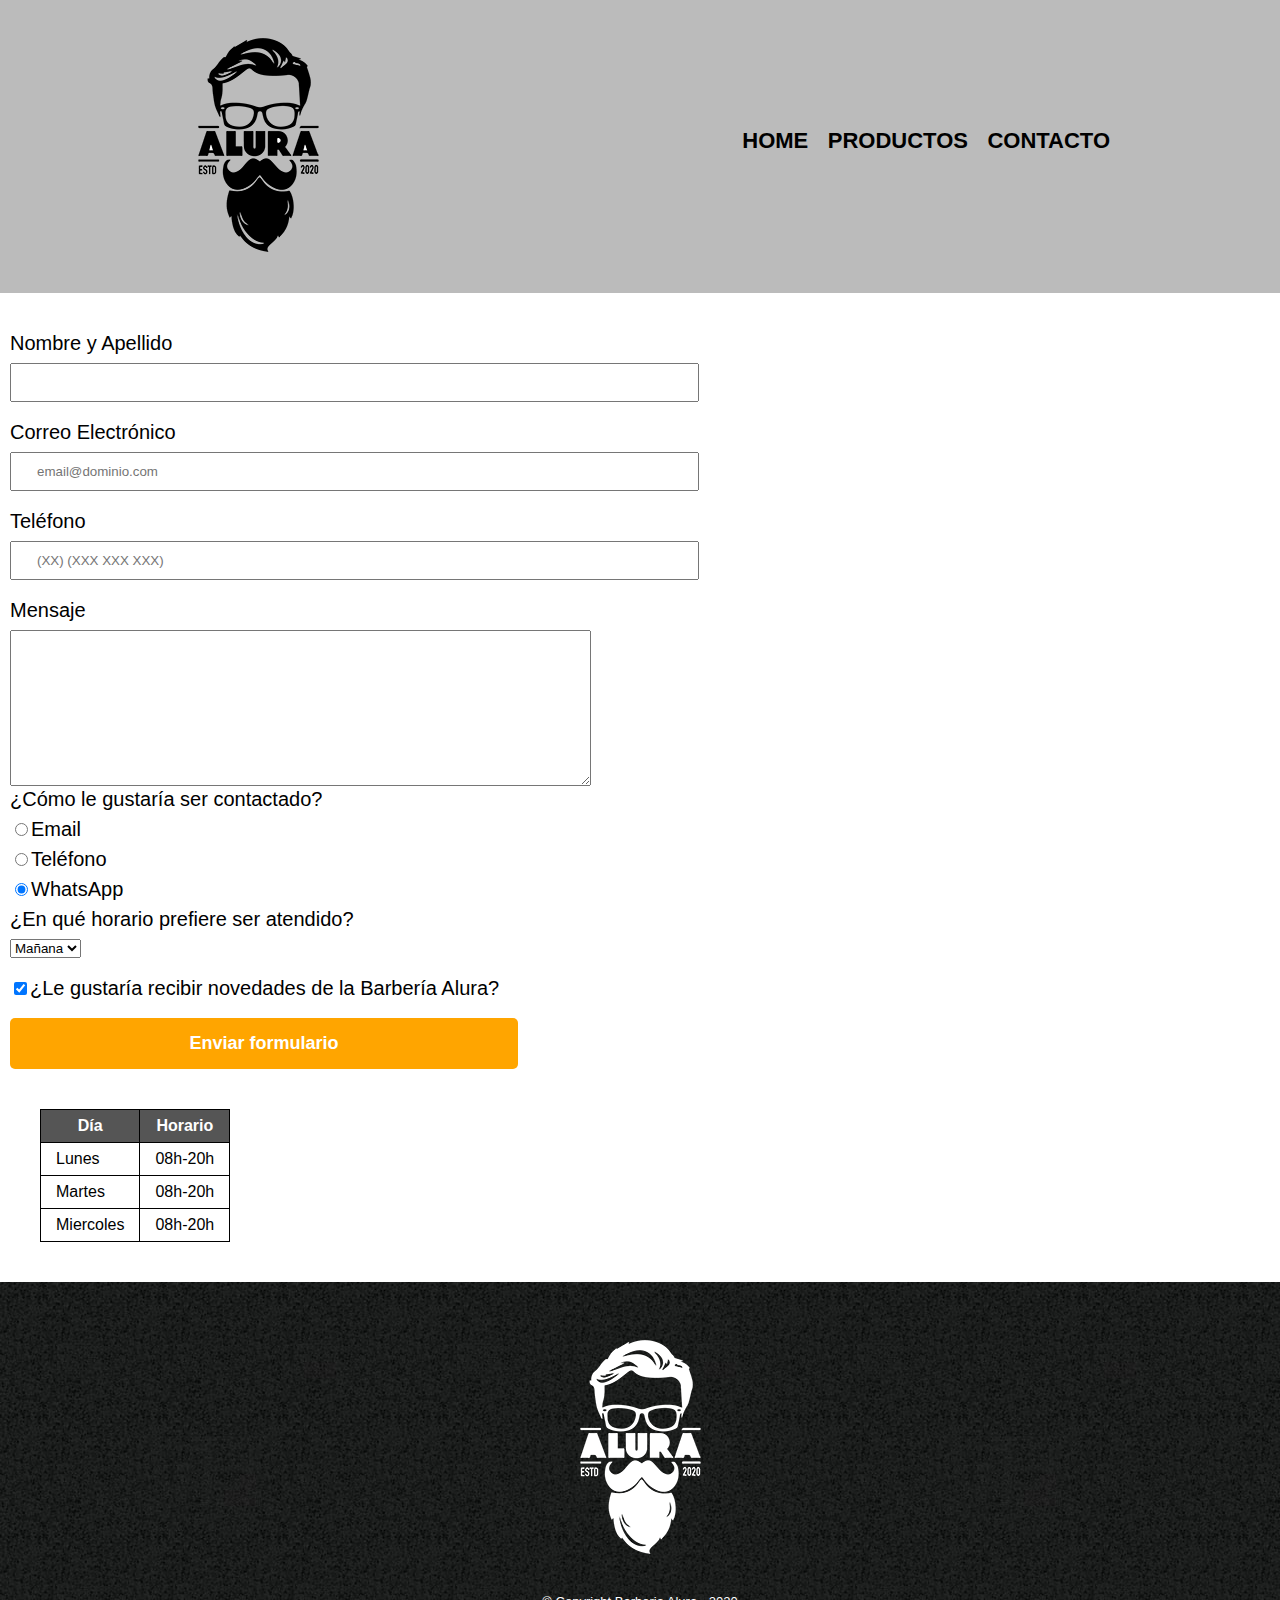
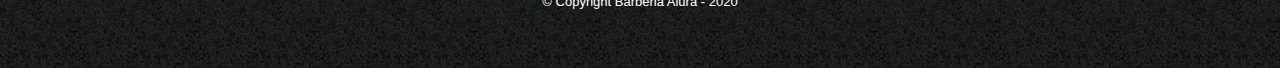
<file: BarberiaAlura/contacto.html>
<!DOCTYPE html>
<html>
    <head>
        <meta charset="UTF-8">
        <meta name="viewport" content="width=device-width">
        <title>Contacto - Barberia Alura</title>
        <link rel="stylesheet" href="reset.css">
        <link rel="stylesheet" href="style.css">
    </head>

    <body>
        <header>
            <div class="caja">
                <h1>
                    <img src="imagenes/logo.png" alt="Logo de barbería">
                </h1>
                <nav>
                    <ul>
                        <li><a href="referencedStyle.html">Home</a></li>
                        <li><a href="productos.html">Productos</a></li>
                        <li><a href="contacto.html">Contacto</a></li>
                    </ul>
                </nav>
            </div>
        </header>
        <main>
            <form>
                <label for="nombreApellido">Nombre y Apellido</label>
                <input type="text" id="nombreApellido" class="input-padron" required>

                <label for="correo">Correo Electrónico</label>
                <input type="email" id="correo" class="input-padron" required placeholder="email@dominio.com">
                
                <label for="telefono">Teléfono</label>
                <input type="tel" id="telefono" class="input-padron" required placeholder="(XX) (XXX XXX XXX)">

                <label for="mensaje">Mensaje</label>

                <textarea cols="70" rows="10" id="mensaje"> </textarea>

                <fieldset>
                    <legend>¿Cómo le gustaría ser contactado?</legend>

                    <label for="radio-email"><input type="radio" name="contact" id="radio-email" value="email">Email</label>
                    
                    <label for="radio-tel"><input type="radio" name="contact" id="radio-tel" value="telefono">Teléfono</label>
                    

                    <label for="radio-whap"><input type="radio"  name="contact" id="radio-whap" value="whap" checked>WhatsApp</label>
                    
                </fieldset>

                <fieldset>
                    <legend>¿En qué horario prefiere ser atendido?</legend>
                    <select>
                        <option>Mañana</option>
                        <option>Tarde</option>
                        <option>Noche</option>
                    </select>
                </fieldset>

                <label class="checkbox"> <input type="checkbox" checked>¿Le gustaría recibir novedades de la Barbería Alura? </label>
                <input type="submit" value="Enviar formulario" class="enviar">

            </form>
            
            <table>
                <thead>
                    <tr>
                        <th>Día</th>
                        <th>Horario</th>
                    </tr>
                </thead>
                
                <tbody>
                    <tr>
                        <td>Lunes</td>
                        <td>08h-20h</td>
                    </tr>
                    <tr>
                        <td>Martes</td>
                        <td>08h-20h</td>
                    </tr>
                    <tr>
                        <td>Miercoles</td>
                        <td>08h-20h</td>
                    </tr>
                </tbody>
                
            </table>
        </main>
        <footer>
            <img src="imagenes/logo-blanco.png" alt="Logo de barbería">
            <p class="copyright">&copy Copyright Barberia Alura - 2020</p>
        </footer>
    </body>
</html>
</file>
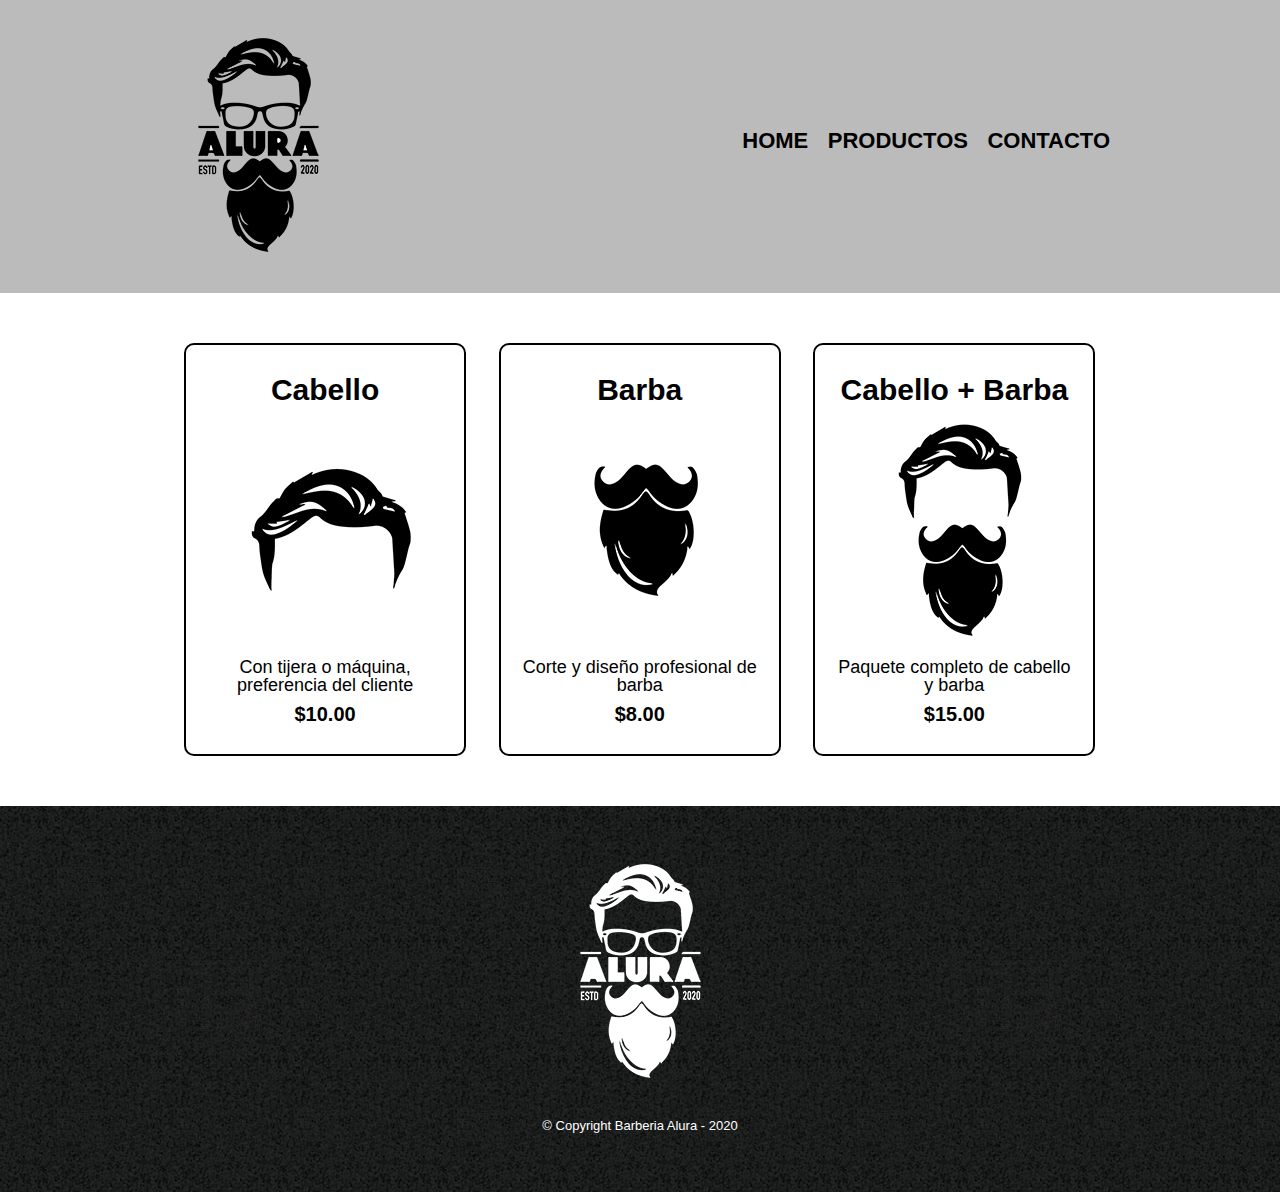
<file: BarberiaAlura/productos.html>
<!DOCTYPE html>
<html>
    <head>
        <meta charset="UTF-8">
        <meta name="viewport" content="width=device-width">
        <title>Productos - Barberia Alura</title>
        <link rel="stylesheet" href="reset.css">
        <link rel="stylesheet" href="style.css">
    </head>

    <body>
        <header>
            <div class="caja">
                <h1>
                    <img src="imagenes/logo.png">
                </h1>
                <nav>
                    <ul>
                        <li><a href="referencedStyle.html">Home</a></li>
                        <li><a href="productos.html">Productos</a></li>
                        <li><a href="contacto.html">Contacto</a></li>
                    </ul>
                </nav>
            </div>
        </header>

        <main>
            <ul class="productos">
                <li>
                    <h2>Cabello</h2>
                    <img src="imagenes/cabello.jpg">
                    <p class="descripcion">Con tijera o máquina, preferencia del cliente</p>
                    <p class="precio">$10.00</p>
                    
                </li>
                <li>
                    <h2>Barba</h2>
                    <img src="imagenes/barba.jpg">
                    <p class="descripcion">Corte y diseño profesional de barba</p>
                    <p class="precio">$8.00</p>
                </li>
                <li>
                    <h2>Cabello + Barba</h2>
                    <img src="imagenes/cabello+barba.jpg">
                    <p class="descripcion">Paquete completo de cabello y barba</p>
                    <p class="precio">$15.00</p>  
                </li>
            </ul>
        </main>

        <footer>
            <img src="imagenes/logo-blanco.png">
            <p class="copyright">&copy Copyright Barberia Alura - 2020</p>
        </footer>
    </body>
</html>
</file>
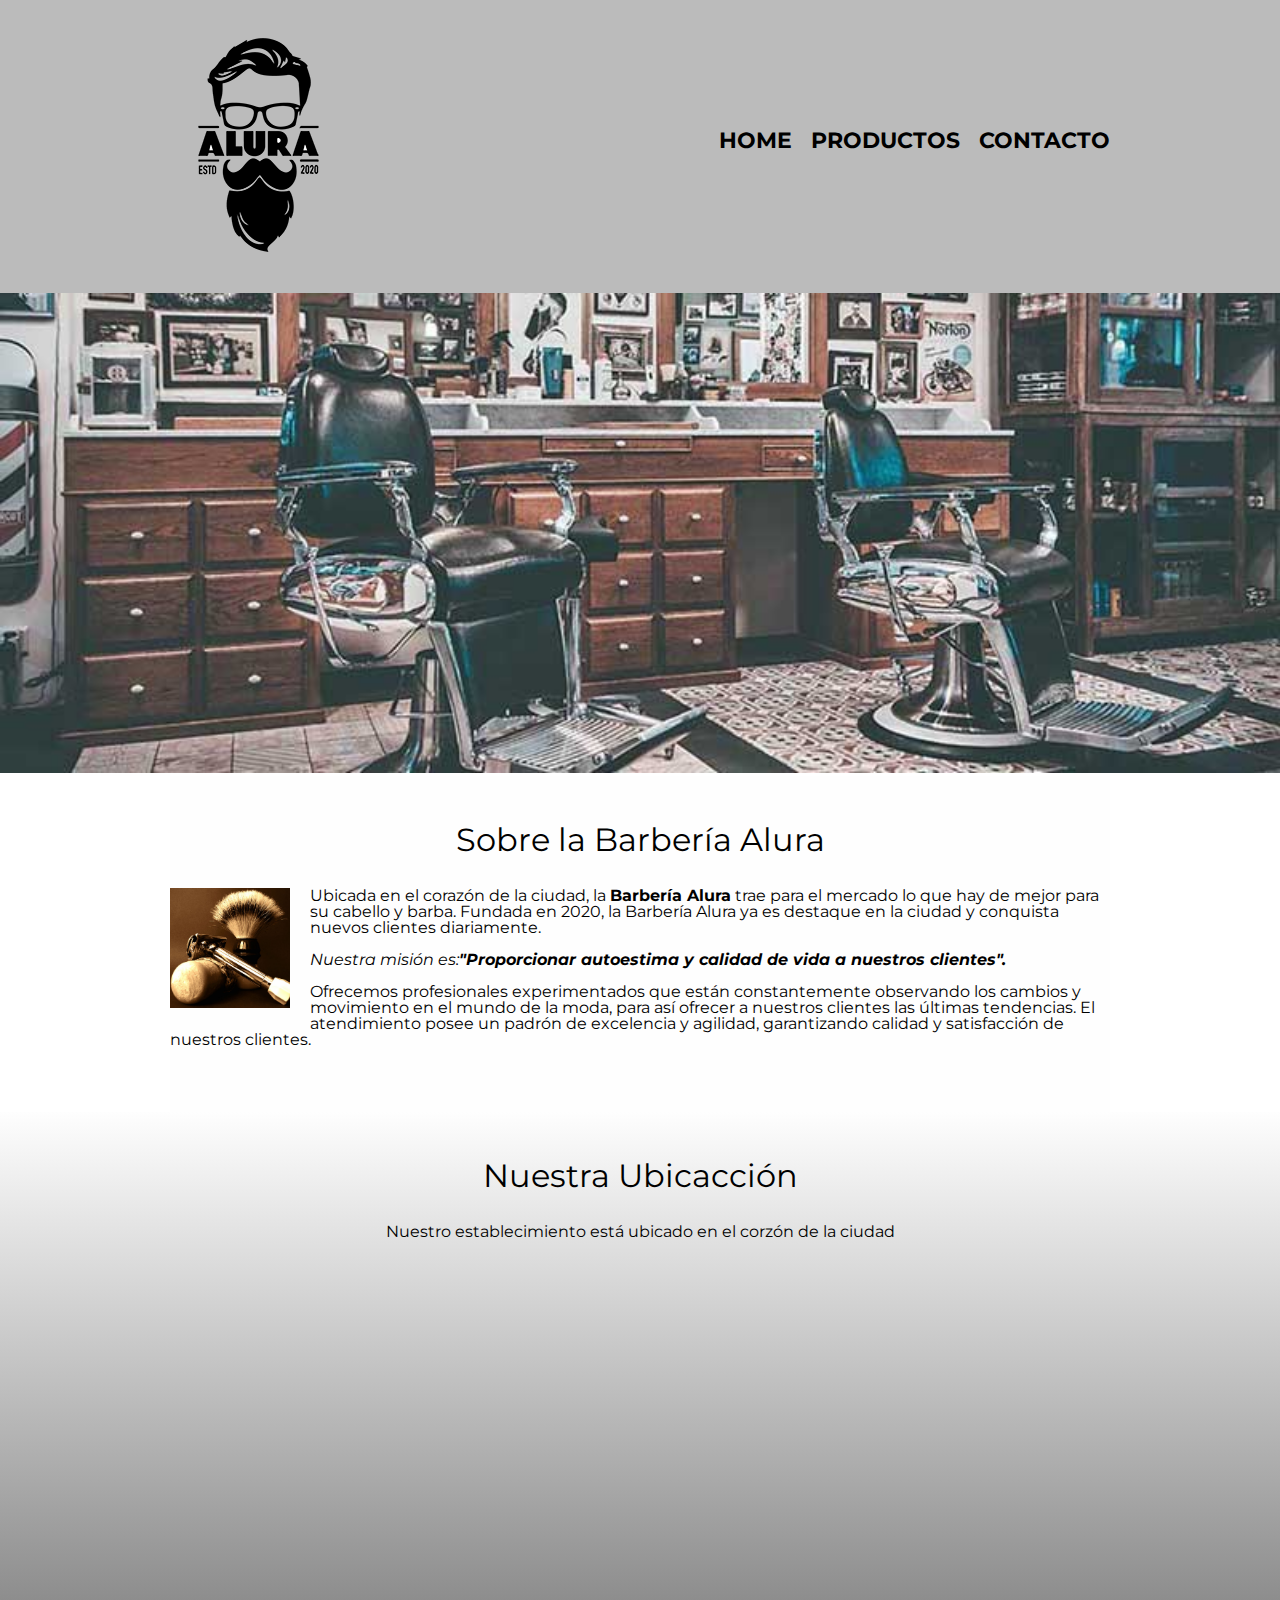
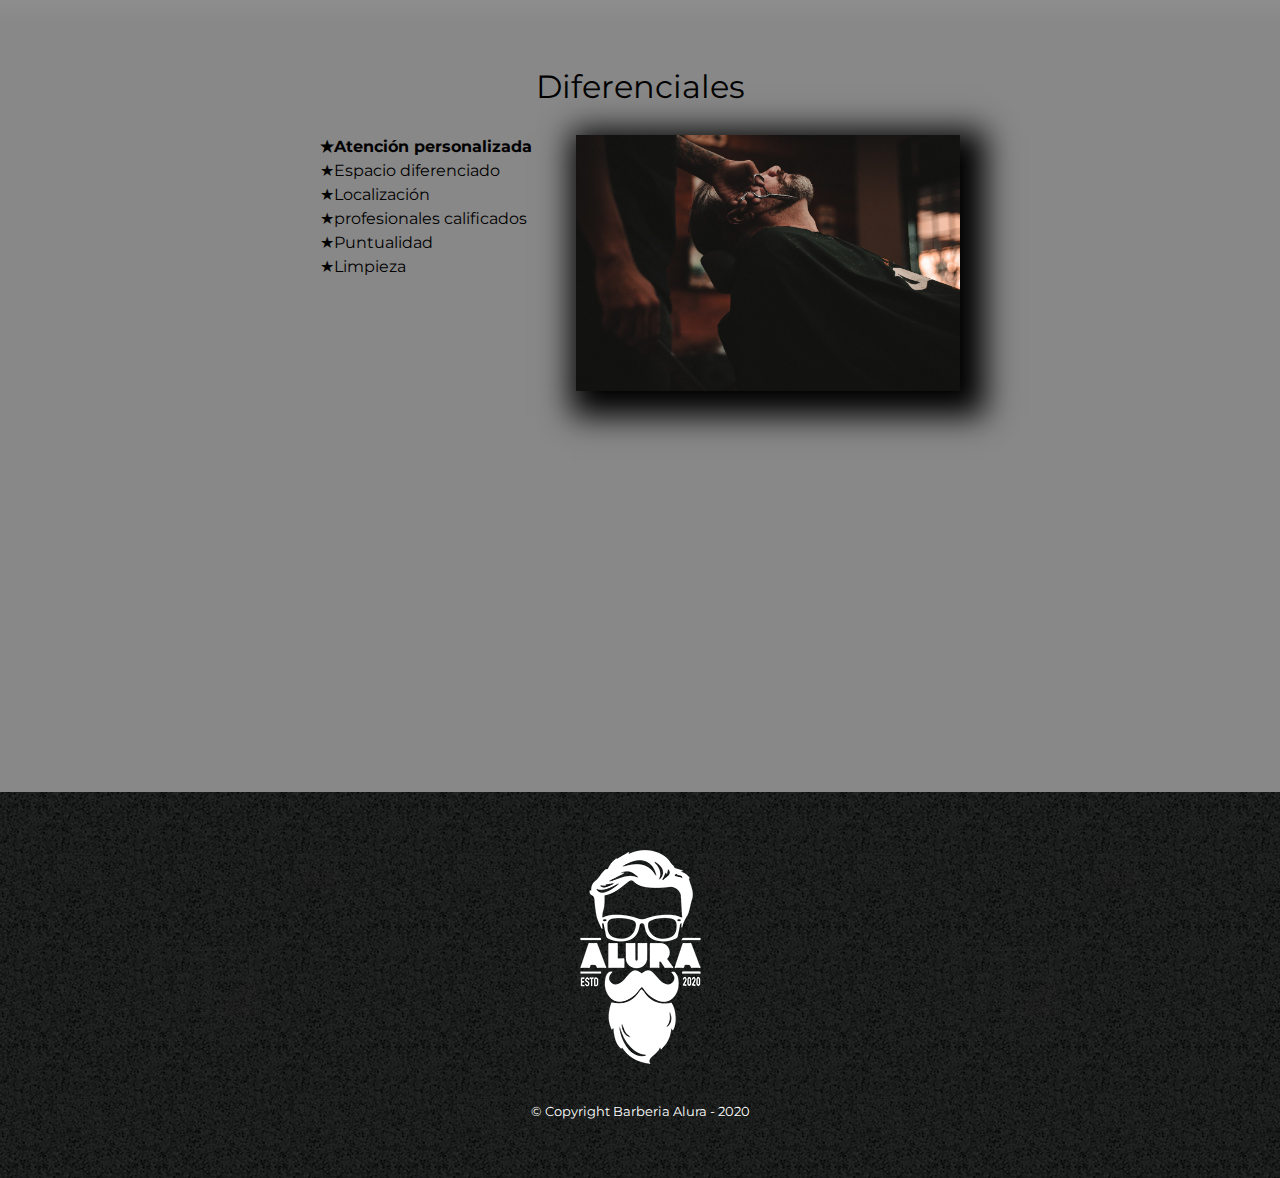
<file: BarberiaAlura/referencedStyle.html>
<!DOCTYPE html>

<html lang="es">

    <head>  
        <meta charset="UTF-8">
        <meta name="viewport" content="width=device-width">
        <title>Barberia Alura</title>

        <link rel="stylesheet" href="reset.css">
        <link rel="stylesheet" href="style.css">
        <link href="https://fonts.googleapis.com/css2?family=Montserrat:wght@300&display=swap" rel="stylesheet">
        
    
    </head>
    <body> 
        <header>
            <div class="caja">
                <h1>
                    <img src="imagenes/logo.png">
                </h1>
                <nav>
                    <ul>
                        <li><a href="referencedStyle.html">Home</a></li>
                        <li><a href="productos.html">Productos</a></li>
                        <li><a href="contacto.html">Contacto</a></li>
                    </ul>
                </nav>
            </div>
        </header>

        <img class="banner" src="banner/banner.jpg">
        <main>
            <section class="principal">

                <h2 class="titulo-principal"> Sobre la Barbería Alura</h2>

                <img class="utensilios" alt="utensilios de un barbero" src="imagenes/utensilios[1].jpg">
    
            <p> Ubicada en el corazón de la ciudad, la <strong> Barbería Alura</strong>  trae para el mercado lo que hay de mejor para su cabello y barba. Fundada en 2020, la Barbería Alura ya es destaque en la ciudad y conquista nuevos clientes diariamente. </p>
    
            <p id="mision"> <em>Nuestra misión   es:<strong>"Proporcionar autoestima y calidad de vida a nuestros clientes". </strong> </em> </p>
    
            <p> Ofrecemos profesionales experimentados que están constantemente observando los cambios y movimiento en el mundo de la moda, para así ofrecer a nuestros clientes las últimas tendencias. El atendimiento posee un padrón de excelencia y agilidad, garantizando calidad y satisfacción de nuestros clientes. </p>
    
            </section>

            <section class="mapa">
                <h3 class="titulo-principal"> Nuestra Ubicacción</h3>
                <p> Nuestro establecimiento está ubicado en el corzón de la ciudad</p>
                <div class="mapa-contenido">
                    <iframe src="https://www.google.com/maps/embed?pb=!1m18!1m12!1m3!1d23120.266086915286!2d-46.64061550687335!3d-23.58238049862742!2m3!1f0!2f0!3f0!3m2!1i1024!2i768!4f13.1!3m3!1m2!1s0x94ce5a2b2ed7f3a1%3A0xab35da2f5ca62674!2sCaelum%20-%20Education%20and%20Innovation!5e0!3m2!1ses!2sco!4v1663889676376!5m2!1ses!2sco" width="100%" height="300" style="border:0;" allowfullscreen="" loading="lazy" referrerpolicy="no-referrer-when-downgrade"></iframe>
                </div>
                
            </section>
    
            <section class="diferenciales">
                <h3 class="titulo-principal">Diferenciales</h3>
                <div class="contenido-Dif">
                    <ul class="lista-dif">
                        <li class="items" >Atención personalizada</li>
                        <li class="items">Espacio diferenciado</li>
                        <li class="items">Localización</li>
                        <li class="items">profesionales calificados</li>
                        <li class="items">Puntualidad</li>
                        <li class="items">Limpieza</li>
                    </ul><img src="diferenciales/diferenciales.jpg" class="imgDif">
                </div>
                <div class="video">
                    <iframe width="100%" height="315" src="https://www.youtube.com/embed/wcVVXUV0YUY" title="YouTube video player" frameborder="0" allow="accelerometer; autoplay; clipboard-write; encrypted-media; gyroscope; picture-in-picture" allowfullscreen></iframe>
                </div>
            </section>

        </main>
       

        <footer>
            <img src="imagenes/logo-blanco.png">
            <p class="copyright">&copy Copyright Barberia Alura - 2020</p>
        </footer>
        
    </body>

</html>
</file>
<file: BarberiaAlura/style.css>
body{font-family: 'Montserrat', sans-serif}

header {
    background-color:#BBBBBB;
    padding: 20px 0;
}

.caja {
    width: 940px;
    position: relative;
    margin: 0 auto;
}

nav {
    position: absolute;
    top: 110px;
    right: 0;
}
nav li { 
    display: inline;
    margin: 0 0 0 15px;
}

nav a {
    text-transform: uppercase;
    color: black;
    font-weight: bold;
    font-size: 22px;
    text-decoration: none;
}

.productos{
    width: 940px;
    margin: 0 auto;
    padding: 50px;
}

.productos li{
    display: inline-block;
    text-align: center;
    width: 30%;  /* 30 para cad item = 90% de espacio ocupado, tot = 940 defnido antes*/
    vertical-align: top;
    margin: 0 1.5%;  /* espacio externo (vert, horizontal) */
    padding: 30px 20px;
    box-sizing: border-box; /* dentro de espacio definido*/
    border: 2px solid black; /*size style color*/
    border-radius: 10px;
}

.productos li:hover{
    border-color: #c78c19;
}
.productos li:active{
    border-color: #088c19;
}

.productos h2{
    font-size: 30px;
    font-weight: bold;
}

.productos li:hover h2{      /* cuando se posicione en cualquier pos del li, afecta el h2*/
    font-size: 33px;
}

.descripcion{
    font-size: 18px;
}

.precio{
    font-size: 20px;
    font-weight: bold;
    margin-top: 10px; /*separarde descripcion */
}

nav a:hover{
    color:#c78c19;  
    text-decoration: underline;

}

footer{
    text-align: center;
    background: url(imagenes/bg.jpg);
    padding: 40px;

}
.copyright{
    color:white;
    font-size: 13px;
    margin: 20px;
}

form{
    margin: 40px 0;
    margin-left: 10px;
}

form label, form legend {
    display:block;
    font-size: 20px;
    margin: 0 0 10px;
}

.input-padron {
    display:block;
    margin: 0 0 20px;
    padding: 10px 25px;
    width: 50%;
}

.checkbox{
    margin: 20px 0;
}

.enviar {
    width: 40%;
    padding: 15px 0;
    font-size: 18px;
    font-weight: bold;
    color: white;
    background: orange;
    border: none;
    border-radius: 5px;
    transition: 1s all;  /* hace mas lentas las transiciones de efectos para hacerlas mas visibles */
    cursor: pointer;
}

.enviar:hover{
    background: darkorange;
    transform: scale(1.2);
}

table{
    margin: 40px 40px;
}

thead{
    background: #555555;
    color: white;
    font-weight: bold;
}

td, th{
    border: 1px solid black;
    padding: 8px 15px;
}

/* ccs para pagina inicial*/

.principal {
    padding: 3em 0;
    background: #FEFEFE;
    width: 940px;
    margin: 0 auto;
}

.banner{
    width: 100%;
}

.titulo-principal {
    text-align: center;
    font-size: 2em; /* ultiplicar por dos tamano padron de navegador*/
    margin: 0 0 1em;
    clear: left; /*limpiar cualquier configuracion despues*/
}


.principal p{
    margin: 0 0 1em;
}

.principal strong{
    font-weight: bold;
}

.principal em{
    font-style: italic;
}

.utensilios{
    width: 120px;
    float: left;
    margin: 0 20px 20px 0;
    /* superior derecha abajo izquierda*/
}

.mapa {
    padding: 3em 0;
    background: linear-gradient(#FEFEFE,#888888);
}

.mapa p{
    margin: 0 0 2em;
    text-align: center;
}

.mapa-contenido{
    width: 940px;
    margin: 0 auto;
}

.diferenciales {
    padding: 3em 0;
    background: #888888;
}

.contenido-Dif{
    width: 640px;
    margin: 0 auto;
}

.lista-dif{
    width: 40%;
    display: inline-block;
    vertical-align: top;
}

.items{
    line-height: 1.5;
}

.items:before{
    content: "★";
}

.items:first-child{
    font-weight: bold;
    /* first child = first item*/
    /*pseudo clases*/
}

.imgDif{
    width: 60%;
    transition: 400ms;
    box-shadow: 10px 10px 30px 15px black;
}

.imgDif:hover{
    opacity: 0.3;
    /* que porcentaje de luz se deja pasar*/
}

.video{
    width: 560px;
    margin: 1em auto;
}

@media screen and (max-width:480px){
    /*productos*/
    .productos {
        width: auto;
    }
    .productos li{
        display: block;
        width: 100%;
        margin: 0 0 15px ;
    }
    /*contacto*/
    #mensaje{
        width: auto;
    }
    
    /*home screen*/
    h1{
        text-align: center;
    }
    nav{
        position: static;
    }

    .caja, .principal, .mapa-contenido, .contenido-Dif,.video {
        width: auto;
    }

    .lista-dif, .imgDif{
        width: 100%;
    }
    
}
/*hacer esto si encuentra una pantalla con midth menos a 480*/
/*haciendo responsive la pagina para todos los devices incluyendo celulares*/
/*cambiar los valores establecidos por auto, en css y html
</file>
